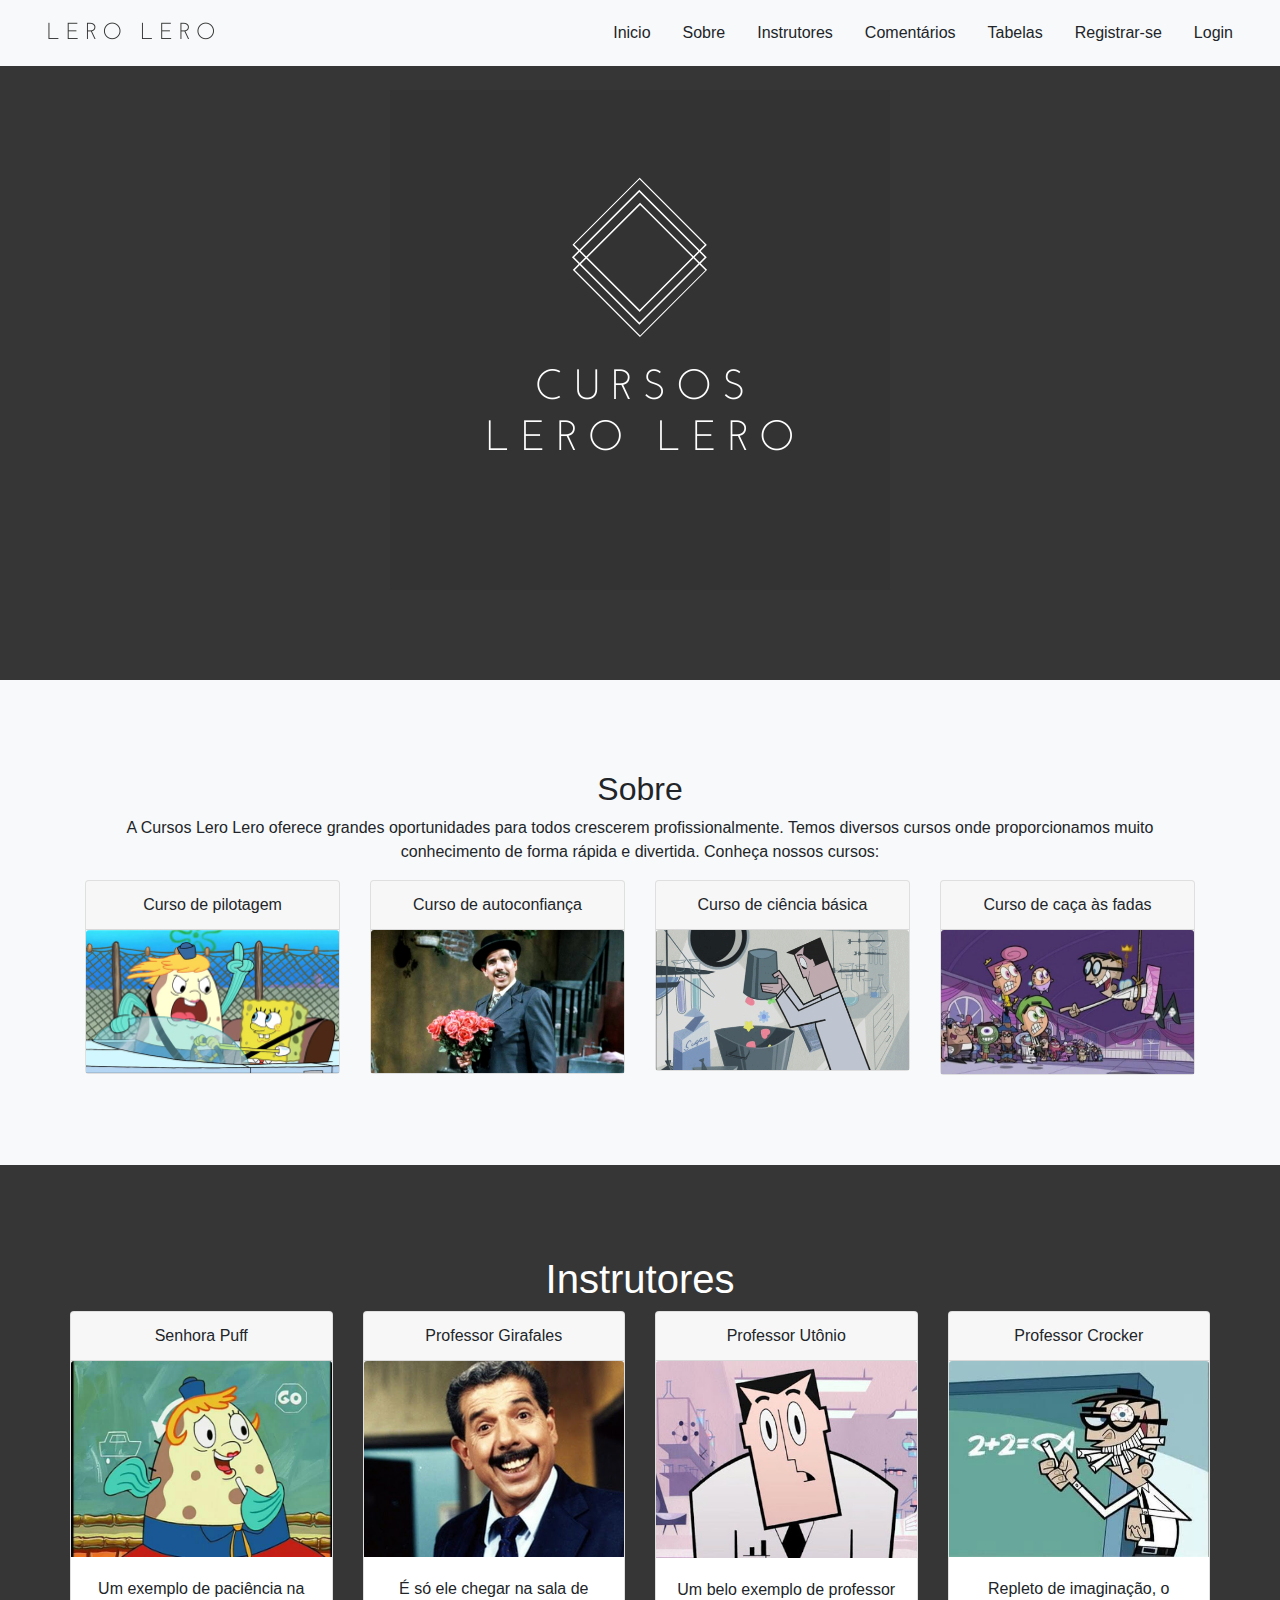
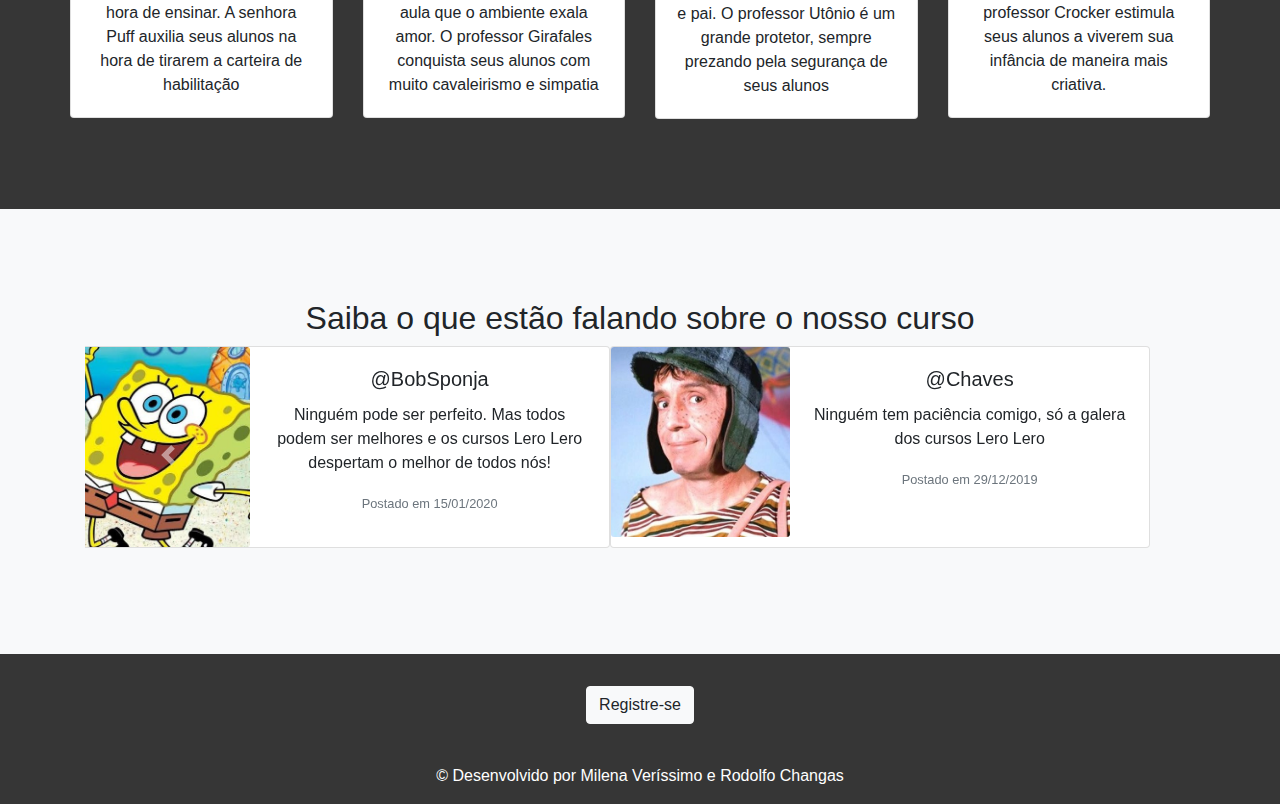
<file: index.html>
<!DOCTYPE html>
<html lang="pt-br">
  <head>
    <meta charset="utf-8">
    <meta name="viewport" content="width=device-width, initial-scale=1, shrink-to-fit=no">

    <link rel="stylesheet" href="./styles/bootstrap.min.css">
    <link rel="stylesheet" href="./styles/home.css">
    <title>Cursos Lero Lero</title>
  </head>
  <body>
		<header>
			<nav class="navbar navbar-expand-lg navbar-light bg-light">
				<div class="container-fluid">
					<div class="navbar-header">
						<img id="logoLero" src= "images/logo.png" alt="Imagem do Curso">
					</div>
					<ul class="nav justify-content-end">
						<li class="nav-item">
							<a class="nav-link btn-light" href="#homeText">Inicio</a>
						</li>
						<li class="nav-item">
							<a class="nav-link btn-light" href="#about">Sobre</a>
						</li>
						<li class="nav-item">
							<a class="nav-link btn-light" href="#instructors">Instrutores</a>
						</li>
						<li class="nav-item">
							<a class="nav-link btn-light" href="#comments">Comentários</a>
						</li>
						<li class="nav-item">
							<a class="nav-link btn-light" href="./pages/tables.html">Tabelas</a>
						</li>
						<li class="nav-item">
							<a class="nav-link btn-light" href="./pages/register.html">Registrar-se</a>
						</li>
						<li class="nav-item">
							<a class="nav-link btn-light" href="./pages/login.html">Login</a>
						</li>
					</ul>
				</div>
			</nav>
		</header>
		<div id="homeText" class="container-fluid text-center">
			<img src= "images/Cursos lero lero.png" alt="Imagem do Curso">
    </div>
    <section id= "about">
			<div class="container text-center">
				<h2>Sobre</h2>
				<p>A Cursos Lero Lero oferece grandes oportunidades para todos crescerem profissionalmente. Temos diversos cursos onde proporcionamos muito conhecimento de forma rápida e divertida. Conheça nossos cursos:</p>
				<div class="row">
					<div class="col-3">
						<div class="card">
							<div class="card-header">
								Curso de pilotagem
							</div>
							<img class="card-img-top" src= "images/curso1.jpg" alt="Imagem do Curso">
						</div>
					</div>
					<div class="col-3">
						<div class="card">
								 <div class="card-header">
									Curso de autoconfiança
							</div>
							<img class="card-img-top" src="images/curso2.jpg" alt="Imagem do Curso">
						</div>
					</div>
					<div class="col-3">
						<div class="card">
								 <div class="card-header">
									Curso de ciência básica
							</div>
							<img class="card-img-top" src="images/curso3.gif" alt="Imagem do Curso">
						</div>
					</div>
					<div class="col-3">
						<div class="card">
								 <div class="card-header">
									Curso de caça às fadas
							</div>
							<img class="card-img-top" src="images/curso4.jpeg" alt="Imagem do Curso">
						</div>
					</div>
				</div>		
			</div>
		</section>

    <div id= "instructors" class="container text-center">
      <h1>Instrutores</h1>
			<div class="row">
				<div class="col-3">
					<div class="card">
						<div class="card-header">
							Senhora Puff
						</div>
						<img class="card-img-top" src="images/prof1.jpg" alt="Imagem">
						<div class="card-body">
							<p class="card-text">Um exemplo de paciência na hora de ensinar. A senhora Puff auxilia seus alunos na hora de tirarem a carteira de habilitação</p>
						</div>
					</div>
				</div>
				<div class="col-3">
					<div class="card">
						<div class="card-header">
							Professor Girafales
						</div>
						<img class="card-img-top" src="images/prof2.jpg" alt="Imagem">
						<div class="card-body">
							<p class="card-text">É só ele chegar na sala de aula que o ambiente exala amor. O professor Girafales conquista seus alunos com muito cavaleirismo e simpatia</p>
						</div>
					</div>
				</div>
				<div class="col-3">
					<div class="card">
						<div class="card-header">
							Professor Utônio
						</div>
						<img class="card-img-top" src="images/prof3.jpg" alt="Imagem">
						<div class="card-body">
							<p class="card-text">Um belo exemplo de professor e pai. O professor Utônio é um grande protetor, sempre prezando pela segurança de seus alunos</p>
						</div>
					</div>
				</div>
				<div class="col-3">
					<div class="card">
						<div class="card-header">
							Professor Crocker
						</div>
						<img class="card-img-top" src="images/prof4.jpg" alt="Imagem">
						<div class="card-body">
							<p class="card-text">Repleto de imaginação, o professor Crocker estimula seus alunos a viverem sua infância de maneira mais criativa.</p>
						</div>
					</div>
				</div>
			</div>
		</div>
		
		<section id="comments">
			<div class="container text-center">
				<h2>Saiba o que estão falando sobre o nosso curso</h2>
				<div id="carouselExampleControls" class="carousel slide" data-ride="carousel">
					<div class="carousel-inner">
						<div class="carousel-item active">
							<div class="row">
								<div class="card mb-3" style="max-width: 540px;">
									<div class="row no-gutters">
										<div class="col-md-4">
											<img src="images/com1.jpeg" class="card-img" alt="...">
										</div>
										<div class="col-md-8">
											<div class="card-body">
												<h5 class="card-title">@BobSponja</h5>
												<p class="card-text">Ninguém pode ser perfeito. Mas todos podem ser melhores e os cursos Lero Lero despertam o melhor de todos nós!</p>
												<p class="card-text"><small class="text-muted">Postado em 15/01/2020</small></p>
											</div>
										</div>
									</div>
								</div>
								<div class="card mb-3" style="max-width: 540px;">
									<div class="row no-gutters">
										<div class="col-md-4">
											<img src="images/com3.jpeg" class="card-img" alt="...">
										</div>
										<div class="col-md-8">
											<div class="card-body">
												<h5 class="card-title">@Chaves</h5>
												<p class="card-text">Ninguém tem paciência comigo, só a galera dos cursos Lero Lero</p>
												<p class="card-text"><small class="text-muted">Postado em 29/12/2019</small></p>
											</div>
										</div>
									</div>
								</div>
							</div>
						</div>
						<div class="carousel-item">
							<div class="row">
								<div class="card mb-3" style="max-width: 540px;">
									<div class="row no-gutters">
										<div class="col-md-4">
											<img src="images/com3.png" class="card-img" alt="...">
										</div>
										<div class="col-md-8">
											<div class="card-body">
												<h5 class="card-title">@Lindinha</h5>
												<p class="card-text">E mais uma vez o dia foi salvo graças aos cursos da Lero Lero :D</p>
												<p class="card-text"><small class="text-muted">Postado em 08/11/2019</small></p>
											</div>
										</div>
									</div>
								</div>
								<div class="card mb-3" style="max-width: 540px;">
									<div class="row no-gutters">
										<div class="col-md-4">
											<img src="images/com4.jpeg" class="card-img cut" alt="...">
										</div>
										<div class="col-md-8">
											<div class="card-body">
												<h5 class="card-title">@TimmyTurner</h5>
												<p class="card-text">Meu único desejo é poder fazer mais um curso com a Lero Lero!</p>
												<p class="card-text"><small class="text-muted">Postado em 02/11/2019</small></p>
											</div>
										</div>
									</div>
								</div>
							</div>
						</div>
					</div>
					<a class="carousel-control-prev" href="#carouselExampleControls" role="button" data-slide="prev">
						<span class="carousel-control-prev-icon" aria-hidden="true"></span>
						<span class="sr-only">Previous</span>
					</a>
					<a class="carousel-control-next" href="#carouselExampleControls" role="button" data-slide="next">
						<span class="carousel-control-next-icon" aria-hidden="true"></span>
						<span class="sr-only">Next</span>
					</a>
				</div>
			</div>
		</section>

    <footer class="page-footer font-small unique-color-dark pt-4">
      <div class="container">
        <ul class="list-unstyled list-inline text-center py-2">
          <li class="list-inline-item">
            <a href="./pages/register.html" class="btn btn-light">Registre-se</a>
          </li>
        </ul>
      </div>
      <div id="textFooter" class="footer-copyright text-center py-3">© Desenvolvido por Milena Veríssimo e Rodolfo Changas
      </div>
    </footer>
    <script src="./jquery-3.4.1.min.js"></script>
    <script src="./popper.min.js"></script>
    <script src="scripts/bootstrap.min.js"></script>
  </body>
</html>
</file>
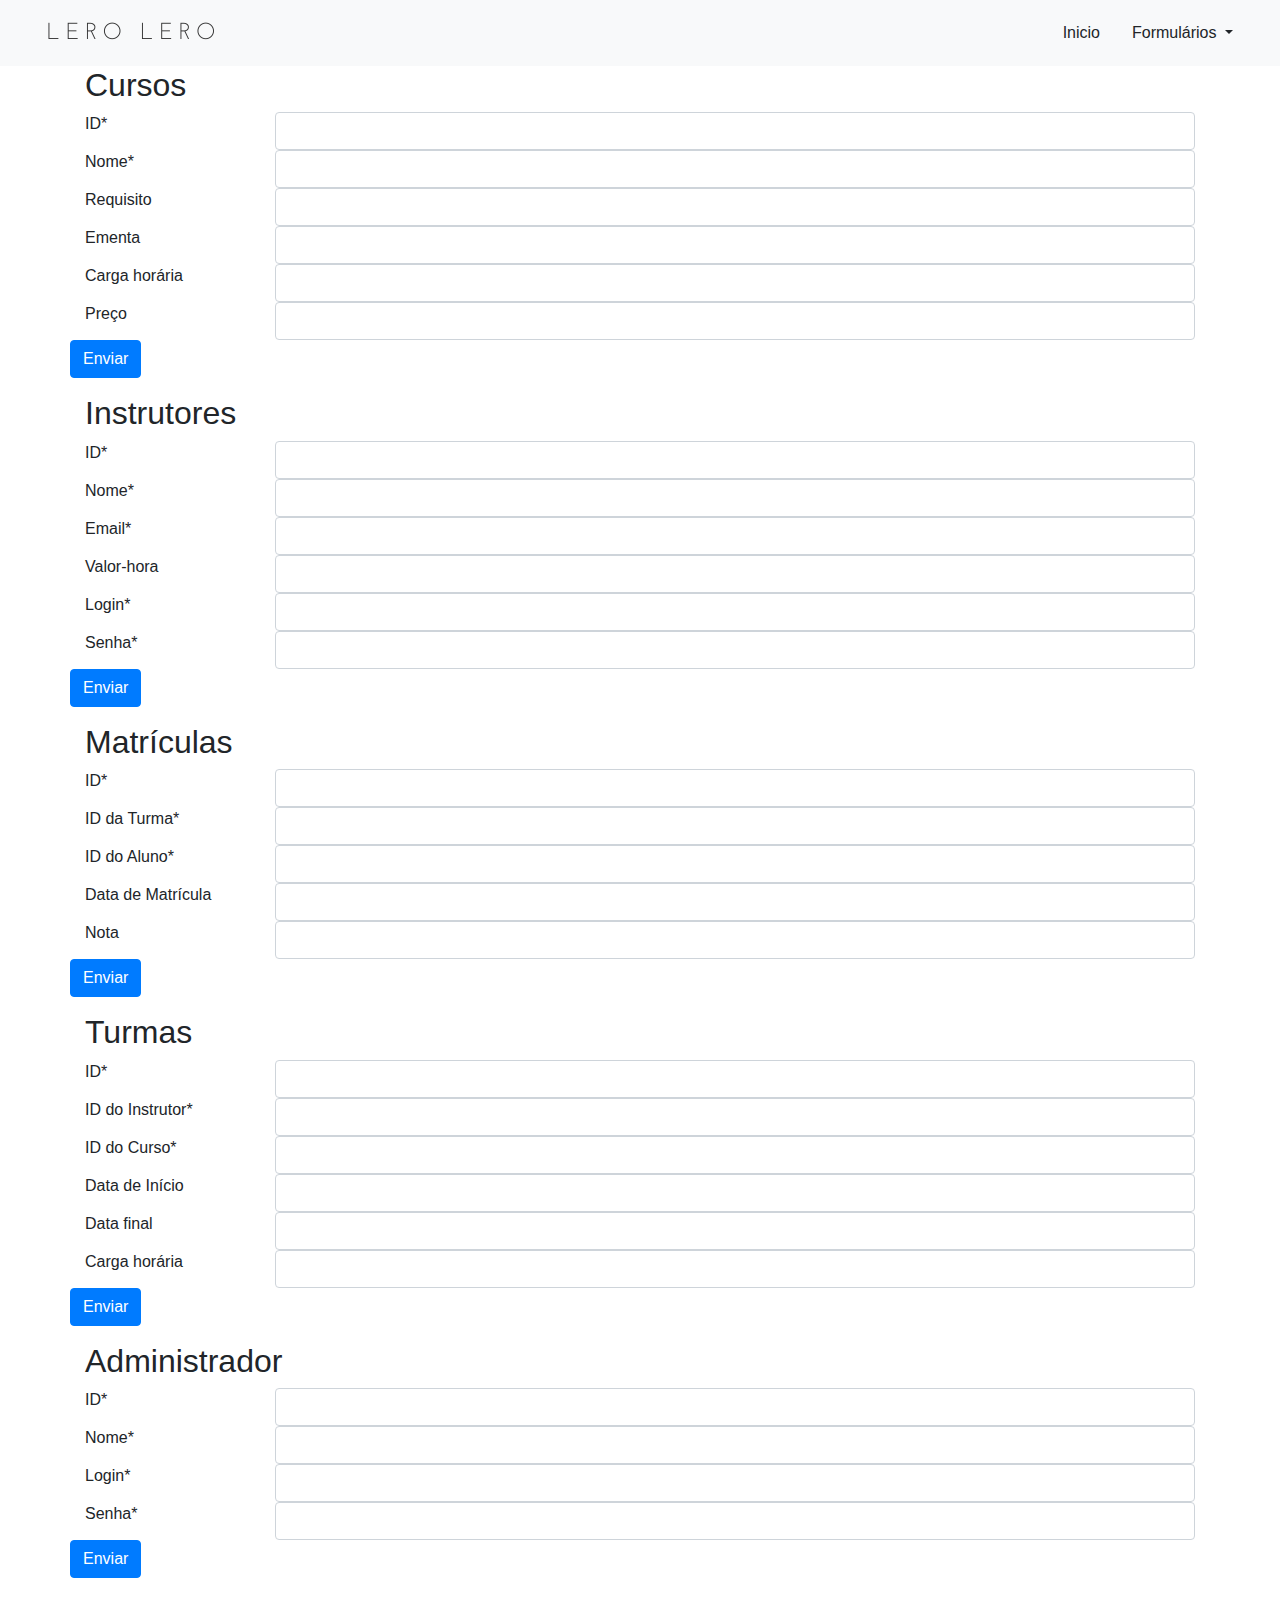
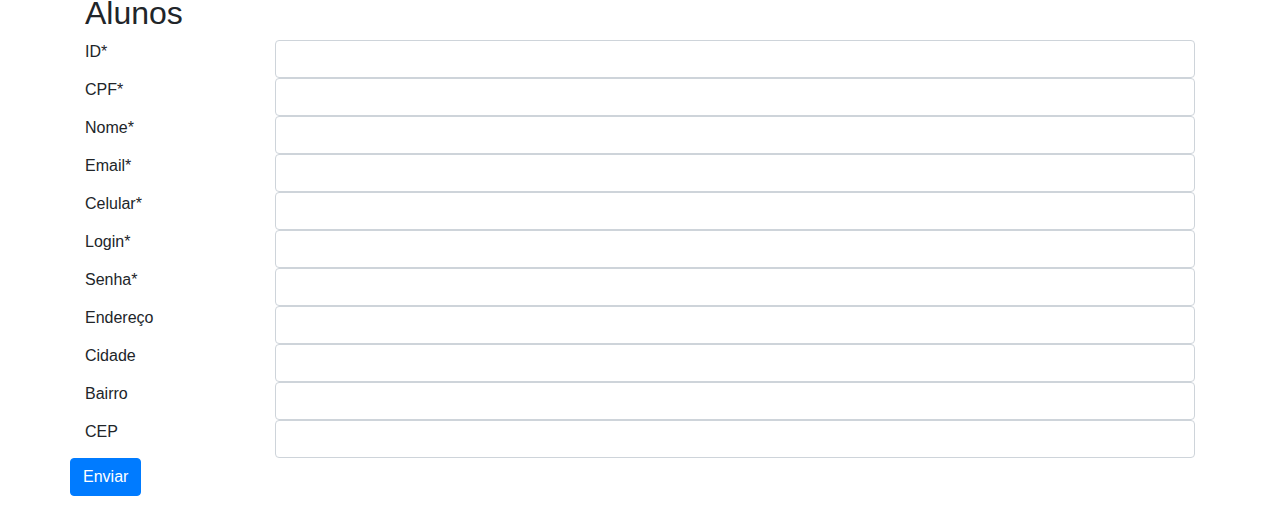
<file: pages/tables.html>
<!DOCTYPE html>
<html lang="pt-br">
  <head>
    <meta charset="utf-8">
    <meta name="viewport" content="width=device-width, initial-scale=1, shrink-to-fit=no">
    <link rel="stylesheet" href="./../styles/bootstrap.min.css">
    <link rel="stylesheed" href="../styles/home.css">

    <title>Tabelas</title>
  </head>
  <body>
    <header>
			<nav class="navbar navbar-expand-lg navbar-light bg-light">
				<div class="container-fluid">
					<div class="navbar-header">
						<img id="logoLero" src= "./../images/logo.png" alt="Imagem do Curso">
					</div>
					<ul class="nav justify-content-end">
						<li class="nav-item">
							<a class="nav-link btn-light" href="./../index.html">Inicio</a>
						</li>
						<li class="nav-item dropdown">
              <a class="nav-link dropdown-toggle btn-light" data-toggle="dropdown" aria-haspopup="true" aria-expanded="false">
                Formulários
              </a>
              <div class="dropdown-menu" aria-labelledby="dropdownMenuButton">
                <a id="btn-cursos" class="dropdown-item" href="#">Cursos</a>
                <a id="btn-instrutores" class="dropdown-item" href="#">Instrutores</a>
                <a id="btn-matriculas" class="dropdown-item" href="#">Matriculas</a>
                <a id="btn-turmas" class="dropdown-item" href="#">Turmas</a>
                <a id="btn-adm" class="dropdown-item" href="#">Administrador</a>
                <a id="btn-alunos" class="dropdown-item" href="#">Alunos</a>
              </div>
            </li>
					</ul>
				</div>
			</nav>
		</header>
	<div class="container">
	  <form id="formulario-cursos">
      <h2>Cursos</h2>
      <div class="form-group row" id="tabela-cursos">
        <label class="col-sm-2" for="id">ID*</label>
        <div class="col-sm-10">
          <input type="text" class="form-control" name="curso_id">
        </div>
        <label class="col-sm-2" for="nome">Nome*</label>
        <div class="col-sm-10">
          <input type="text" class="form-control" name="curso_nome">
        </div>
        <label class="col-sm-2" for="requisito">Requisito</label>
        <div class="col-sm-10">
          <input type="text" class="form-control" name="curso_requisito">
        </div>
        <label class="col-sm-2" for="ementa">Ementa</label>
        <div class="col-sm-10">
          <input type="text" class="form-control" name="curso_ementa">
        </div>
        <label class="col-sm-2" for="carga_horaria">Carga horária</label>
        <div class="col-sm-10">
          <input type="text" class="form-control" name="curso_carga_horaria">
        </div>
        <label class="col-sm-2" for="preco">Preço</label>
        <div class="col-sm-10">
          <input type="text" class="form-control" name="curso_preco">
        </div>
        <button type="submit" class="btn btn-primary">Enviar</button>
      </div>
    </form>
      
    
	  <form id="formulario-instrutores">
      <h2>Instrutores</h2>
      <div class="form-group row" name="tabela-instrutores">
        <label class="col-sm-2" for="id">ID*</label>
        <div class="col-sm-10">
          <input type="text" class="form-control" name="instrutor_id">
        </div>
        <label class="col-sm-2" for="nome">Nome*</label>
        <div class="col-sm-10">
          <input type="text" class="form-control" name="instrutor_nome">
        </div>
        <label class="col-sm-2" for="email">Email*</label>
        <div class="col-sm-10">
          <input type="text" class="form-control" name="instrutor_email">
        </div>
        <label class="col-sm-2" for="valor-hora">Valor-hora</label>
        <div class="col-sm-10">
          <input type="text" class="form-control" name="instrutor_valor">
        </div>
        <label class="col-sm-2" for="login">Login*</label>
        <div class="col-sm-10">
          <input type="text" class="form-control" name="instrutor_login">
        </div>
        <label class="col-sm-2" for="senha">Senha*</label>
        <div class="col-sm-10">
          <input type="text" class="form-control" name="instrutor_senha">
        </div>
        <button type="submit" class="btn btn-primary">Enviar</button>
      </div>
    </form>

	  <form id="formulario-matriculas">
      <h2>Matrículas</h2>
      <div class="form-group row" name="tabela-matriculas">

        <label class="col-sm-2" for="id">ID*</label>
        <div class="col-sm-10">
          <input type="text" class="form-control" name="matricula_id">
        </div>
        <label class="col-sm-2" for="turmas_id">ID da Turma*</label>
        <div class="col-sm-10">
          <input type="text" class="form-control" name="matricula_turmas_id">
        </div>
        <label class="col-sm-2" for="alunos_id">ID do Aluno*</label>
        <div class="col-sm-10">
          <input type="text" class="form-control" name="matricula_alunos_id">
        </div>
        <label class="col-sm-2" for="data_matricula">Data de Matrícula</label>
        <div class="col-sm-10">
          <input type="text" class="form-control" name="matricula_data">
        </div>
        <label class="col-sm-2" for="nota">Nota</label>
        <div class="col-sm-10">
          <input type="text" class="form-control" name="matricula_nota">
        </div>
        <button type="submit" class="btn btn-primary">Enviar</button>
      </div>
    </form>
    
	  <form id="formulario-turmas">
      <h2>Turmas</h2>
      <div class="form-group row" name="tabela-turmas">

        <label class="col-sm-2" for="id">ID*</label>
        <div class="col-sm-10">
          <input type="text" class="form-control" name="turma_id">
        </div>
        <label class="col-sm-2" for="instrutores_id">ID do Instrutor*</label>
        <div class="col-sm-10">
          <input type="text" class="form-control" name="turma_instrutores_id">
        </div>
        <label class="col-sm-2" for="cursos_id">ID do Curso*</label>
        <div class="col-sm-10">
          <input type="text" class="form-control" name="turma_cursos_id">
        </div>
        <label class="col-sm-2" for="data_inicio">Data de Início</label>
        <div class="col-sm-10">
          <input type="text" class="form-control" name="turma_data_inicio">
        </div>
        <label class="col-sm-2" for="data_final">Data final</label>
        <div class="col-sm-10">
          <input type="text" class="form-control" name="turma_data_final">
        </div>
        <label class="col-sm-2" for="carga_horaria">Carga horária</label>
        <div class="col-sm-10">
          <input type="text" class="form-control" name="turma_carga_horaria">
        </div>
        <button type="submit" class="btn btn-primary">Enviar</button>
      </div>
    </form>

	  <form id="formulario-adm">
      <h2>Administrador</h2>
      <div class="form-group row" name="tabela-adm">
        <label class="col-sm-2" for="id">ID*</label>
        <div class="col-sm-10">
          <input type="text" class="form-control" name="adm_id">
        </div>
        <label class="col-sm-2" for="nome">Nome*</label>
        <div class="col-sm-10">
          <input type="text" class="form-control" name="adm_nome">
        </div>
        <label class="col-sm-2" for="login">Login*</label>
        <div class="col-sm-10">
          <input type="text" class="form-control" name="adm_login">
        </div>
        <label class="col-sm-2" for="senha">Senha*</label>
        <div class="col-sm-10">
          <input type="text" class="form-control" name="adm_senha">
        </div>
        <button type="submit" class="btn btn-primary">Enviar</button>
      </div>
    </form>

	  <form id="formulario-alunos">
      <h2>Alunos</h2>
      <div class="form-group row" name="tabela-adm">

        <label class="col-sm-2" for="id">ID*</label>
        <div class="col-sm-10">
          <input type="text" class="form-control" name="aluno_id">
        </div>
        <label class="col-sm-2" for="cpf">CPF*</label>
        <div class="col-sm-10">
          <input type="text" class="form-control" name="aluno_cpf">
        </div>
        <label class="col-sm-2" for="nome">Nome*</label>
        <div class="col-sm-10">
          <input type="text" class="form-control" name="aluno_nome">
        </div>
        <label class="col-sm-2" for="email">Email*</label>
        <div class="col-sm-10">
          <input type="text" class="form-control" name="aluno_email">
        </div>
        <label class="col-sm-2" for="celular">Celular*</label>
        <div class="col-sm-10">
          <input type="text" class="form-control" name="aluno_celular">
        </div>
        <label class="col-sm-2" for="login">Login*</label>
        <div class="col-sm-10">
          <input type="text" class="form-control" name="aluno_login">
        </div>
        <label class="col-sm-2" for="senha">Senha*</label>
        <div class="col-sm-10">
          <input type="text" class="form-control" name="aluno_senha">
        </div>
        <label class="col-sm-2" for="endereco">Endereço</label>
        <div class="col-sm-10">
          <input type="text" class="form-control" name="aluno_endereco">
        </div>
        <label class="col-sm-2" for="cidade">Cidade</label>
        <div class="col-sm-10">
          <input type="text" class="form-control" name="aluno_cidade">
        </div>
        <label class="col-sm-2" for="bairro">Bairro</label>
        <div class="col-sm-10">
          <input type="text" class="form-control" name="aluno_bairro">
        </div>
        <label class="col-sm-2" for="cep">CEP</label>
        <div class="col-sm-10">
          <input type="text" class="form-control" name="aluno_cep">
        </div>
        <button type="submit" class="btn btn-primary">Enviar</button>
      </div>
    </form>


	</div>
    <script src="../jquery-3.4.1.min.js"></script> 
	  <script src="../scripts/jquery.validate.min.js"></script>
    <script src="../popper.min.js"></script>
    <script src="../scripts/bootstrap.min.js"></script>
    <script src="../scripts/tables.js"></script>
  </body>
</html>
</file>
<file: styles/home.css>
html, body {
    background-color: #363636;;
}

h1, #mainText, #textFooter {
    color: #fff;
}

#homeText, #instructors, #about, #comments {
    padding: 10vh 0;
}

#about, #comments {
    background-color: #f8f9fa;
}

header{
    position: fixed;
    width: 100vw;
    z-index: 1;
}

#imgCircle {
    border-radius: 50%;
}
</file>
